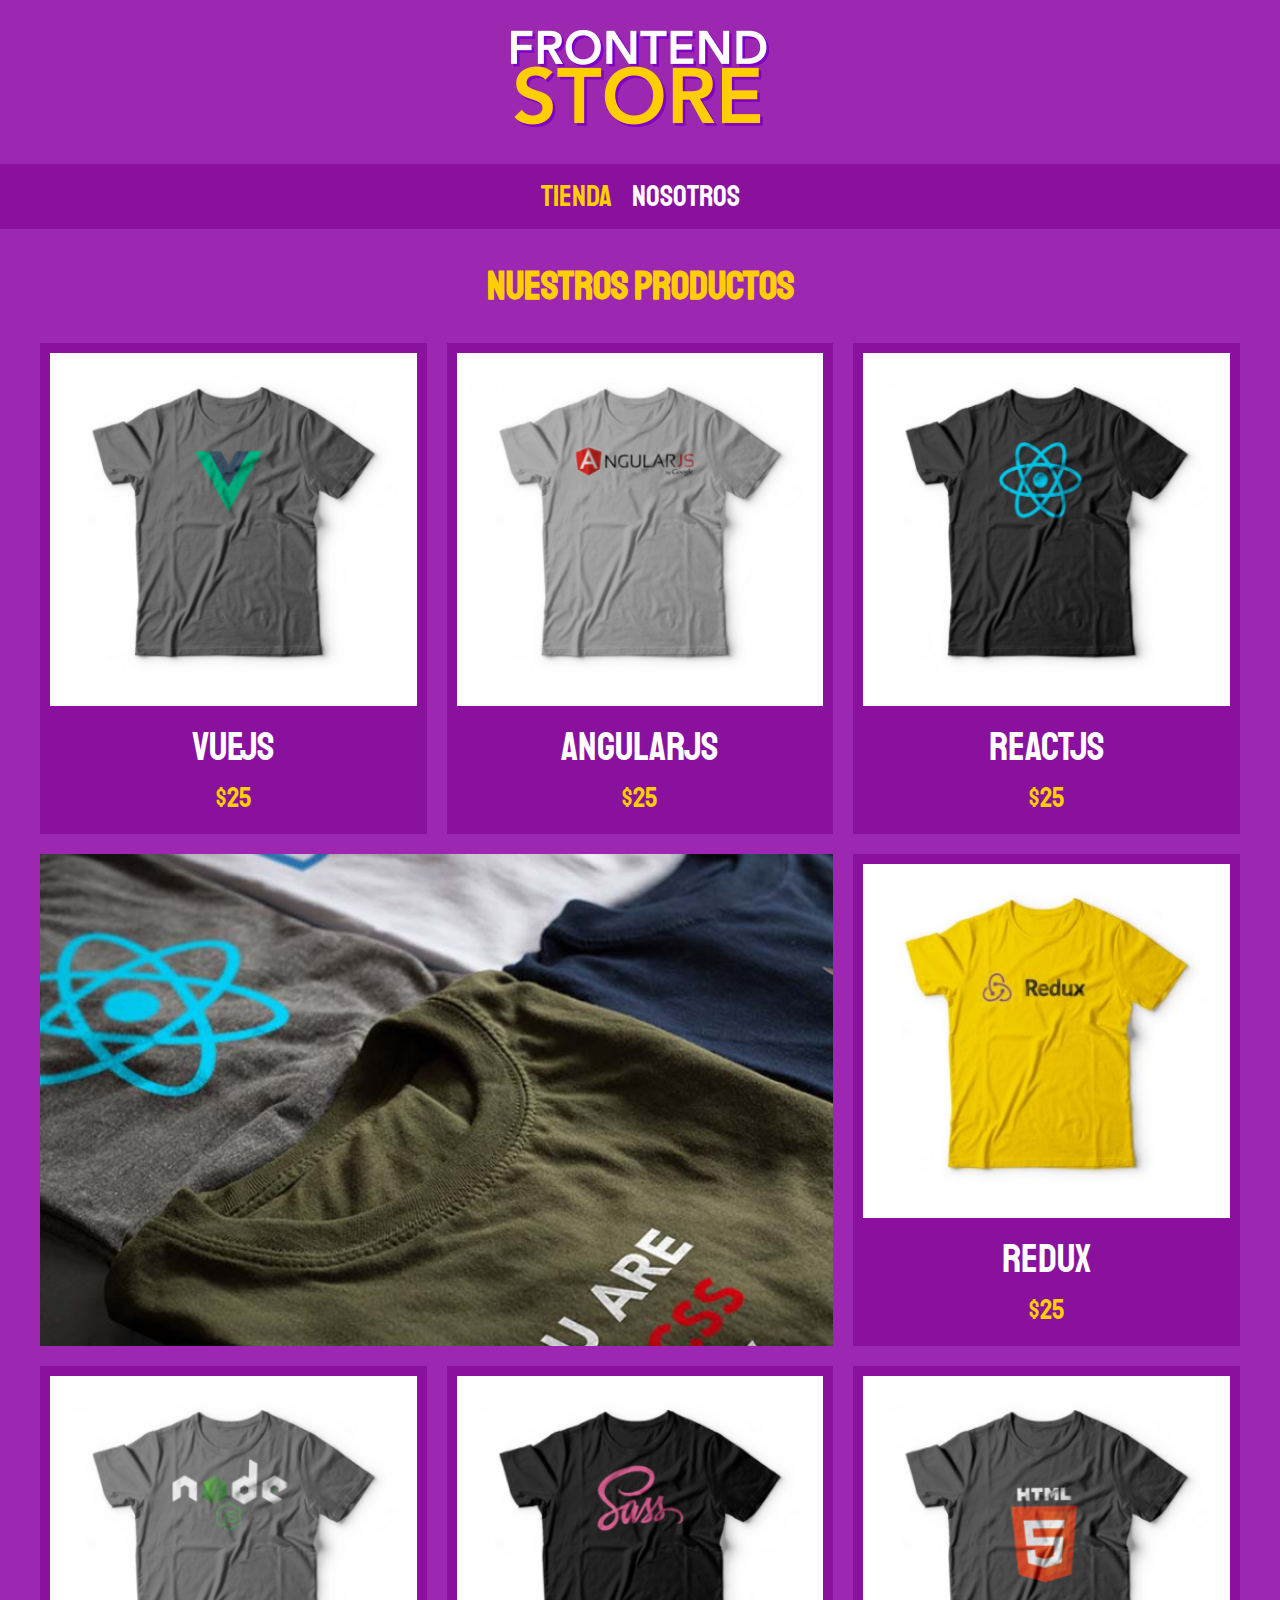
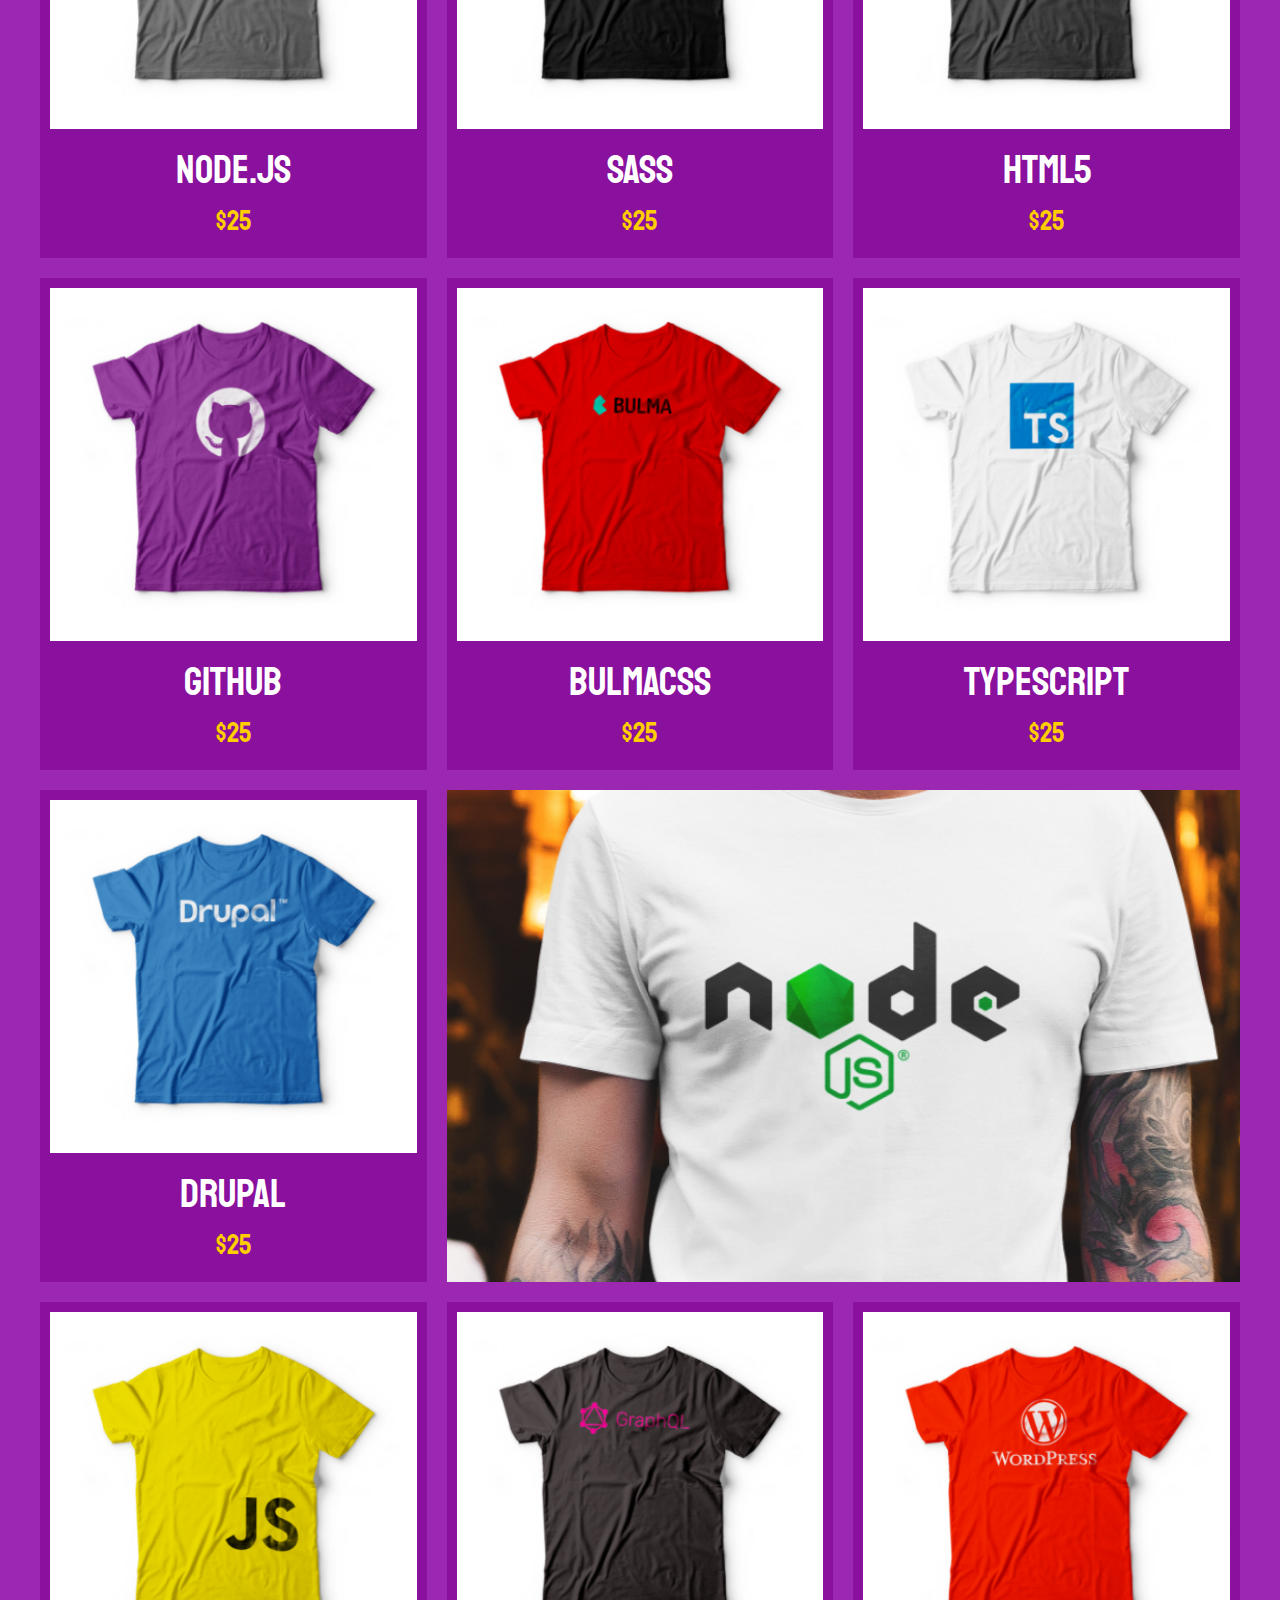
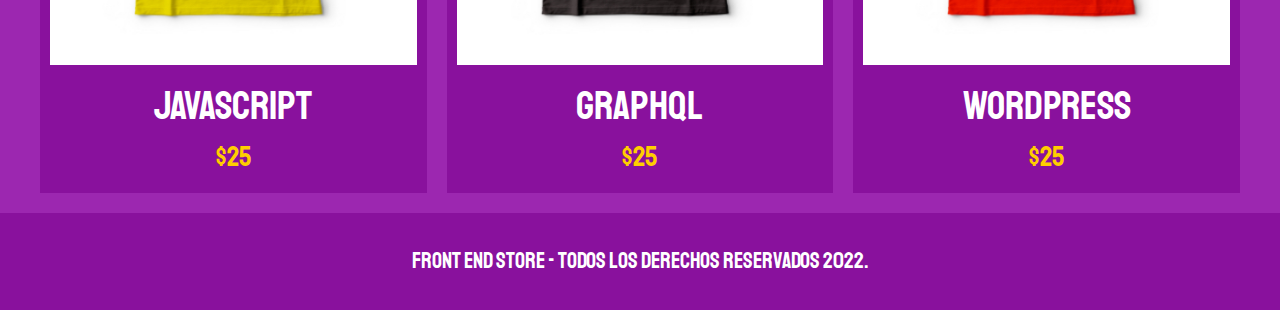
<file: TiendaVirtual/FrontEndStore_fin/index.html>
<!DOCTYPE html>
<html lang="en">
<head>
    <meta charset="UTF-8">
    <meta name="viewport" content="width=device-width, initial-scale=1.0">
    <title>FrontEnd Store</title>
    <link rel="stylesheet" href="css/normalize.css">
    <link href="https://fonts.googleapis.com/css2?family=Staatliches&display=swap" rel="stylesheet">
    <link rel="stylesheet" href="css/style.css">
</head>
<body>
    <header class="header">
        <a href="index.html">
            <img class="header__logo" src="img/logo.png" alt="Logotipo">
        </a>
    </header>

    <nav class="navegacion">
        <a class="navegacion__enlace navegacion__enlace--activo" href="index.html">Tienda</a>
        <a class="navegacion__enlace" href="nosotros.html">Nosotros</a>
    </nav>

    <main class="contenedor">
        <h1>Nuestros Productos</h1>

        <div class="grid">
            <div class="producto">
                <a href="producto.html">
                    <img class="producto__imagen" src="img/1.jpg" alt="imagen camisa">
                    <div class="producto__informacion">
                        <p class="producto__nombre">VueJS</p>
                        <p class="producto__precio">$25</p>
                    </div>
                </a>
            </div>  <!--.producto-->
            <div class="producto">
                <a href="producto.html">
                    <img class="producto__imagen" src="img/2.jpg" alt="imagen camisa">
                    <div class="producto__informacion">
                        <p class="producto__nombre">AngularJS</p>
                        <p class="producto__precio">$25</p>
                    </div>
                </a>
            </div>  <!--.producto-->
            <div class="producto">
                <a href="producto.html">
                    <img class="producto__imagen" src="img/3.jpg" alt="imagen camisa">
                    <div class="producto__informacion">
                        <p class="producto__nombre">ReactJS</p>
                        <p class="producto__precio">$25</p>
                    </div>
                </a>
            </div>  <!--.producto-->
            <div class="producto">
                <a href="producto.html">
                    <img class="producto__imagen" src="img/4.jpg" alt="imagen camisa">
                    <div class="producto__informacion">
                        <p class="producto__nombre">Redux</p>
                        <p class="producto__precio">$25</p>
                    </div>
                </a>
            </div>  <!--.producto-->
            <div class="producto">
                <a href="producto.html">
                    <img class="producto__imagen" src="img/5.jpg" alt="imagen camisa">
                    <div class="producto__informacion">
                        <p class="producto__nombre">Node.js</p>
                        <p class="producto__precio">$25</p>
                    </div>
                </a>
            </div>  <!--.producto-->
            <div class="producto">
                <a href="producto.html">
                    <img class="producto__imagen" src="img/6.jpg" alt="imagen camisa">
                    <div class="producto__informacion">
                        <p class="producto__nombre">SASS</p>
                        <p class="producto__precio">$25</p>
                    </div>
                </a>
            </div>  <!--.producto-->
            <div class="producto">
                <a href="producto.html">
                    <img class="producto__imagen" src="img/7.jpg" alt="imagen camisa">
                    <div class="producto__informacion">
                        <p class="producto__nombre">HTML5</p>
                        <p class="producto__precio">$25</p>
                    </div>
                </a>
            </div>  <!--.producto-->
            <div class="producto">
                <a href="producto.html">
                    <img class="producto__imagen" src="img/8.jpg" alt="imagen camisa">
                    <div class="producto__informacion">
                        <p class="producto__nombre">Github</p>
                        <p class="producto__precio">$25</p>
                    </div>
                </a>
            </div>  <!--.producto-->
            <div class="producto">
                <a href="producto.html">
                    <img class="producto__imagen" src="img/9.jpg" alt="imagen camisa">
                    <div class="producto__informacion">
                        <p class="producto__nombre">BulmaCSS</p>
                        <p class="producto__precio">$25</p>
                    </div>
                </a>
            </div>  <!--.producto-->
            <div class="producto">
                <a href="producto.html">
                    <img class="producto__imagen" src="img/10.jpg" alt="imagen camisa">
                    <div class="producto__informacion">
                        <p class="producto__nombre">TypeScript</p>
                        <p class="producto__precio">$25</p>
                    </div>
                </a>
            </div>  <!--.producto-->
            <div class="producto">
                <a href="producto.html">
                    <img class="producto__imagen" src="img/11.jpg" alt="imagen camisa">
                    <div class="producto__informacion">
                        <p class="producto__nombre">Drupal</p>
                        <p class="producto__precio">$25</p>
                    </div>
                </a>
            </div>  <!--.producto-->
            <div class="producto">
                <a href="producto.html">
                    <img class="producto__imagen" src="img/12.jpg" alt="imagen camisa">
                    <div class="producto__informacion">
                        <p class="producto__nombre">JavaScript</p>
                        <p class="producto__precio">$25</p>
                    </div>
                </a>
            </div>  <!--.producto-->
            <div class="producto">
                <a href="producto.html">
                    <img class="producto__imagen" src="img/13.jpg" alt="imagen camisa">
                    <div class="producto__informacion">
                        <p class="producto__nombre">GraphQL</p>
                        <p class="producto__precio">$25</p>
                    </div>
                </a>
            </div>  <!--.producto-->
            <div class="producto">
                <a href="producto.html">
                    <img class="producto__imagen" src="img/14.jpg" alt="imagen camisa">
                    <div class="producto__informacion">
                        <p class="producto__nombre">WordPress</p>
                        <p class="producto__precio">$25</p>
                    </div>
                </a>
            </div>  <!--.producto-->

            <div class="grafico grafico--camisas"></div>
            <div class="grafico grafico--node"></div>
        </div>
    </main>

    <footer class="footer">
        <p class="footer__texto">Front End Store - Todos los derechos Reservados 2022.</p>
    </footer>
    
</body>
</html>
</file>
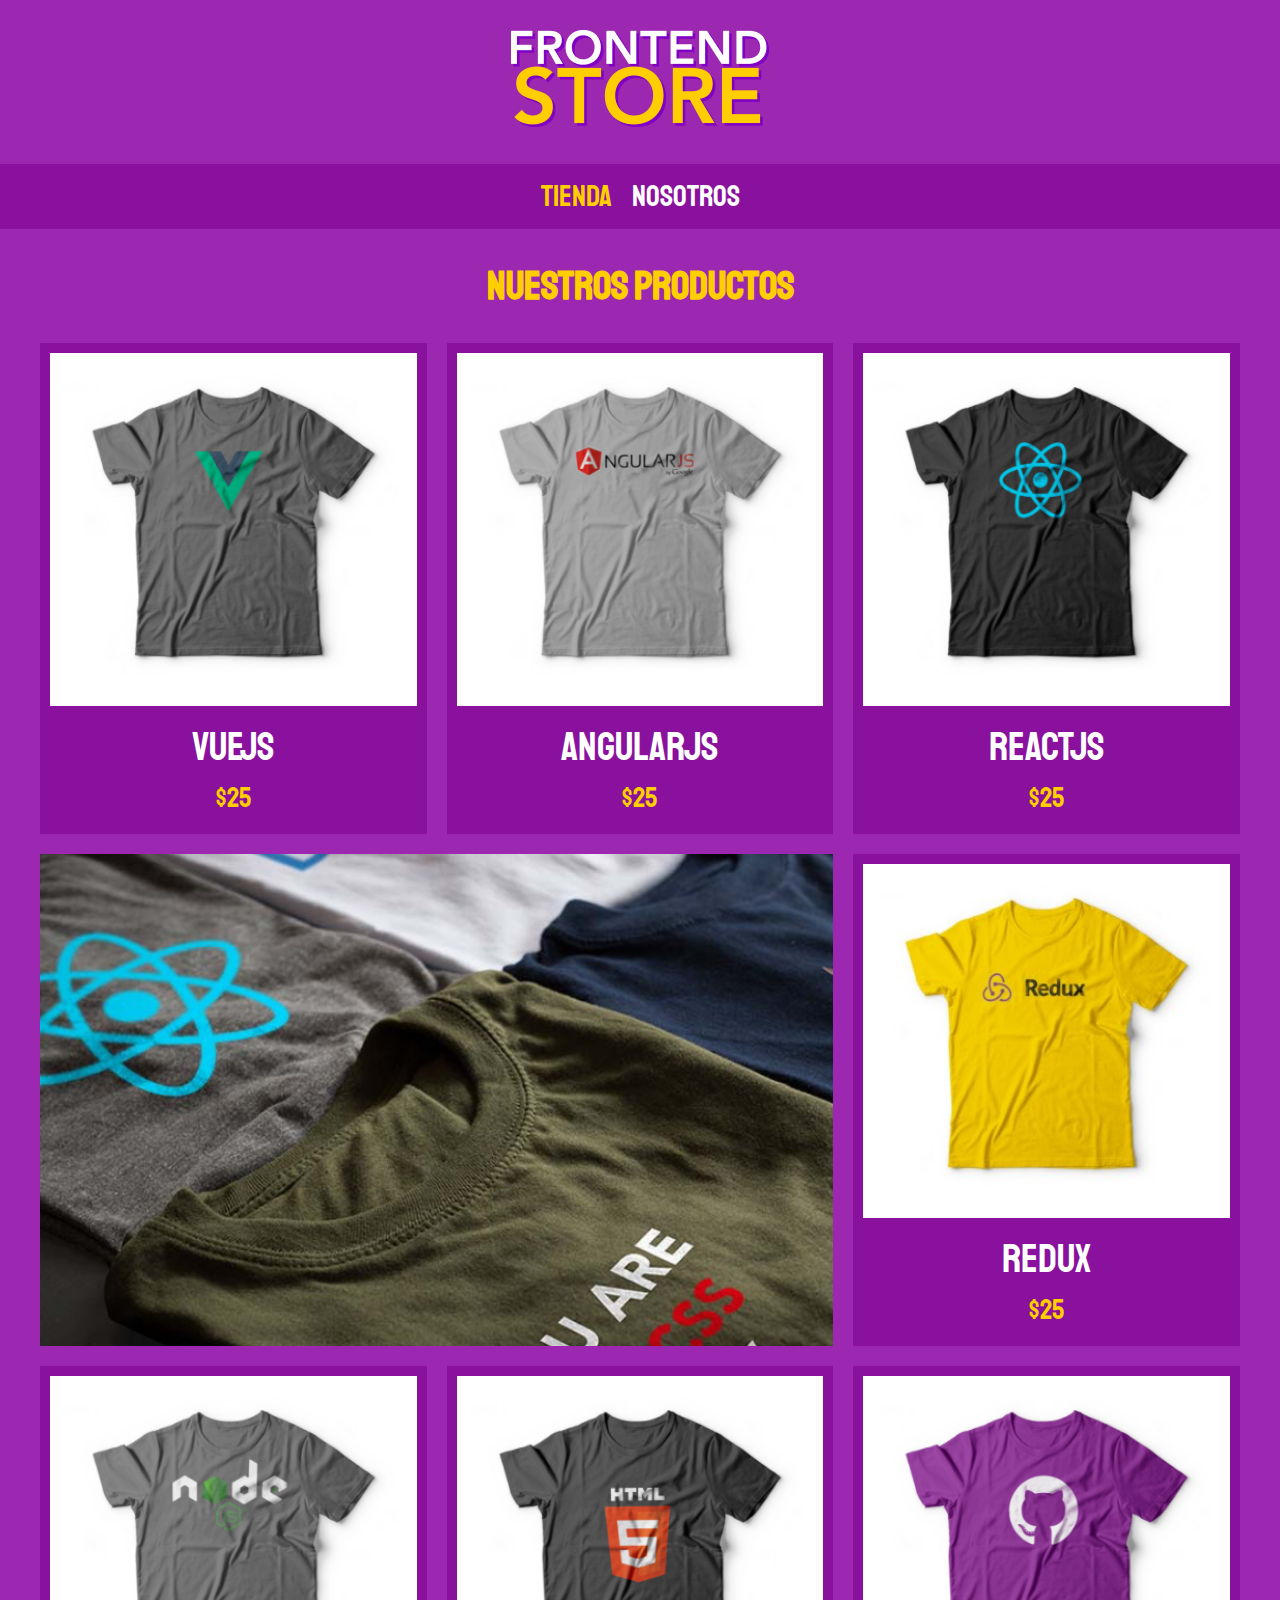
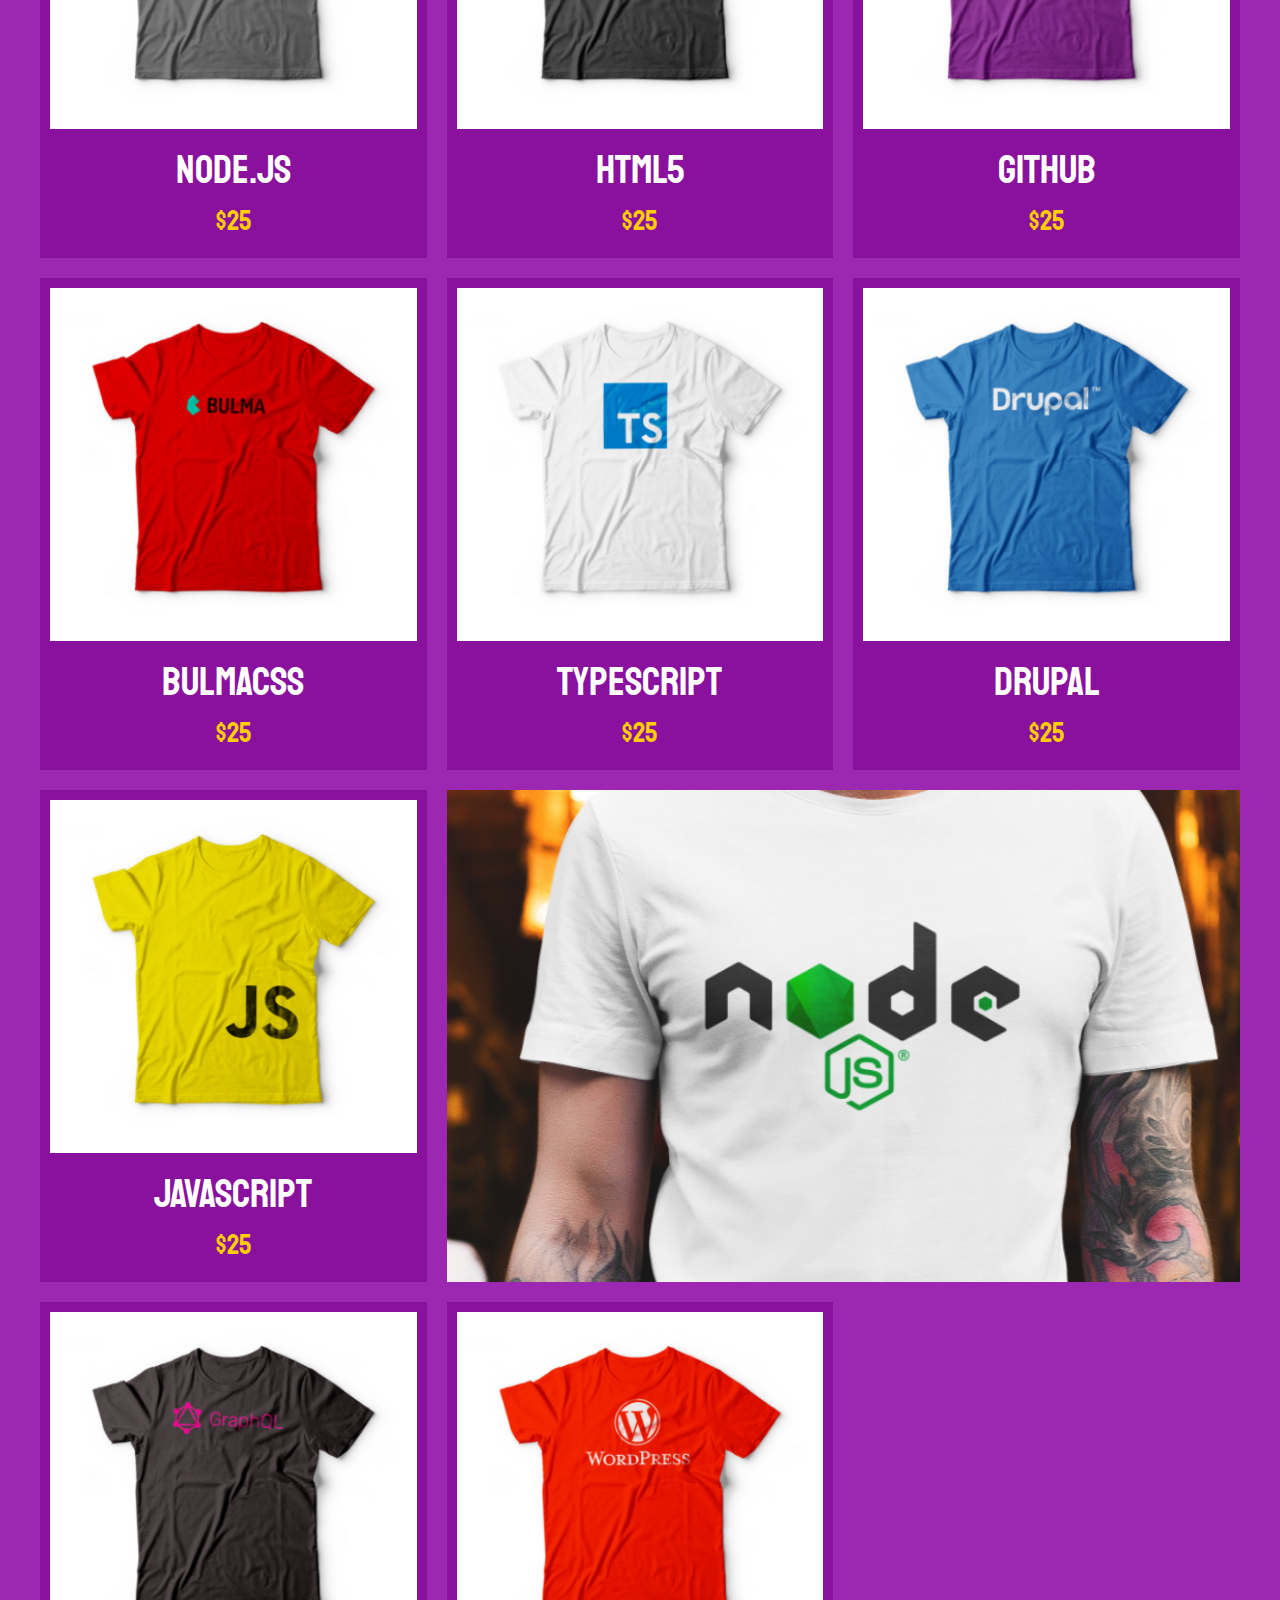
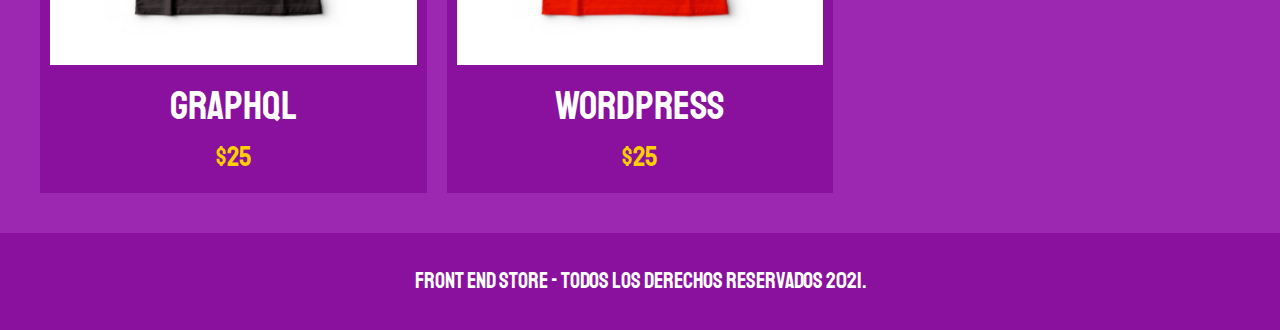
<file: TiendaVirtual/FrontEndStore_inicio/index.html>
<!DOCTYPE html>
<html lang="en">
<head>
    <meta charset="UTF-8">
    <meta http-equiv="X-UA-Compatible" content="IE=edge">
    <meta name="viewport" content="width=device-width, initial-scale=1.0">
    <title>FrontEnd Store</title>
    <link rel="stylesheet" href="css/normalize.css">  <!--enlaza con la hoja de servicio-->
    <link href="https://fonts.googleapis.com/css2?family=Staatliches&display=swap" rel="stylesheet"><!--estilo de letra-->
    <link rel="stylesheet" href="css/style.css">  <!--enlaza con la hoja de servicio-->
</head>
<body>
    <header class="header"><!--el header contiene el enlace y el logo-->
        <a href="index.html"><!--este enlace que llega a la pag principal-->
        <img class="header__logo" src="img/logo.png" alt="Logotipo"> 
        </a>
    </header>
    
    <nav class="navegacion"><!--navegador-->
        <a class="navegacion__enlace navegacion__enlace--activo" href="index.html">Tienda</a>
        <a class="navegacion__enlace" href="Nosotros.html">Nosotros</a><!--enlace a las otras paginas-->
    
    </nav>
<main class="contenedor">
    <h1>Nuestros Productos</h1>
    <div class="grid"><!--grid es la separacion de 3 bloques de elementos-->
        <div class="producto"><!--otro bloque que contiene img,precioy nombre-->
            <a href="Producto.html">
                <img class="producto__imagen" src="img/1.jpg" alt="imagen camisa">
                <div class="producto__informacion">
                    <p class="producto__nombre">VueJS</p>
                    <p class="producto__precio">$25</p>
                </div>
            </a>   
        </div><!--fin de clase producto-->
        <div class="producto"><!--otro bloque que contiene img,precioy nombre-->
            <a href="Producto.html">
                <img class="producto__imagen" src="img/2.jpg" alt="imagen camisa">
                <div class="producto__informacion">
                    <p class="producto__nombre">AngularJS</p>
                    <p class="producto__precio">$25</p>
                </div>
            </a>   
        </div><!--fin de clase producto-->
        <div class="producto"><!--otro bloque que contiene img,precioy nombre-->
            <a href="Producto.html">
                <img class="producto__imagen" src="img/3.jpg" alt="imagen camisa">
                <div class="producto__informacion">
                    <p class="producto__nombre">ReactJS</p>
                    <p class="producto__precio">$25</p>
                </div>
            </a>   
        </div><!--fin de clase producto-->
        <div class="producto"><!--otro bloque que contiene img,precioy nombre-->
            <a href="Producto.html">
                <img class="producto__imagen" src="img/4.jpg" alt="imagen camisa">
                <div class="producto__informacion">
                    <p class="producto__nombre">Redux</p>
                    <p class="producto__precio">$25</p>
                </div>
            </a>   
        </div><!--fin de clase producto-->
        <div class="producto"><!--otro bloque que contiene img,precioy nombre-->
            <a href="Producto.html">
                <img class="producto__imagen" src="img/5.jpg" alt="imagen camisa">
                <div class="producto__informacion">
                    <p class="producto__nombre">Node.js</p>
                    <p class="producto__precio">$25</p>
                </div>
            </a>   
        </div><!--fin de clase producto-->
        <div class="producto"><!--otro bloque que contiene img,precioy nombre-->
            <a href="Producto.html">
                <img class="producto__imagen" src="img/7.jpg" alt="imagen camisa">
                <div class="producto__informacion">
                    <p class="producto__nombre">HTML5</p>
                    <p class="producto__precio">$25</p>
                </div>
            </a>   
        </div><!--fin de clase producto-->
        <div class="producto"><!--otro bloque que contiene img,precioy nombre-->
            <a href="Producto.html">
                <img class="producto__imagen" src="img/8.jpg" alt="imagen camisa">
                <div class="producto__informacion">
                    <p class="producto__nombre">Github</p>
                    <p class="producto__precio">$25</p>
                </div>
            </a>   
        </div><!--fin de clase producto-->
        <div class="producto"><!--otro bloque que contiene img,precioy nombre-->
            <a href="Producto.html">
                <img class="producto__imagen" src="img/9.jpg" alt="imagen camisa">
                <div class="producto__informacion">
                    <p class="producto__nombre">BulmaCSS</p>
                    <p class="producto__precio">$25</p>
                </div>
            </a>   
        </div><!--fin de clase producto-->
        <div class="producto"><!--otro bloque que contiene img,precioy nombre-->
            <a href="Producto.html">
                <img class="producto__imagen" src="img/10.jpg" alt="imagen camisa">
                <div class="producto__informacion">
                    <p class="producto__nombre">TypeScript</p>
                    <p class="producto__precio">$25</p>
                </div>
            </a>   
        </div><!--fin de clase producto-->
        <div class="producto"><!--otro bloque que contiene img,precioy nombre-->
            <a href="Producto.html">
                <img class="producto__imagen" src="img/11.jpg" alt="imagen camisa">
                <div class="producto__informacion">
                    <p class="producto__nombre">Drupal</p>
                    <p class="producto__precio">$25</p>
                </div>
            </a>   
        </div><!--fin de clase producto-->
        <div class="producto"><!--otro bloque que contiene img,precioy nombre-->
            <a href="Producto.html">
                <img class="producto__imagen" src="img/12.jpg" alt="imagen camisa">
                <div class="producto__informacion">
                    <p class="producto__nombre">JavaScript</p>
                    <p class="producto__precio">$25</p>
                </div>
            </a>   
        </div><!--fin de clase producto-->
        <div class="producto"><!--otro bloque que contiene img,precioy nombre-->
            <a href="Producto.html">
                <img class="producto__imagen" src="img/13.jpg" alt="imagen camisa">
                <div class="producto__informacion">
                    <p class="producto__nombre">GraphQL</p>
                    <p class="producto__precio">$25</p>
                </div>
            </a>   
        </div><!--fin de clase producto-->
        <div class="producto"><!--otro bloque que contiene img,precioy nombre-->
            <a href="Producto.html">
                <img class="producto__imagen" src="img/14.jpg" alt="imagen camisa">
                <div class="producto__informacion">
                    <p class="producto__nombre">Wordpress</p>
                    <p class="producto__precio">$25</p>
                </div>
            </a>   
        </div><!--fin de clase producto-->
        <div class="grafico grafico--camisas"></div><!--bloque con modificador-->
        <div class="grafico grafico--node"></div>
    </div>
    </div>

</main>

<footer class="Footer">
    <p class= "Footer__texto">Front End Store - Todos los derechos Reservados 2021.</p>
</footer>

</body>
</html>
</file>
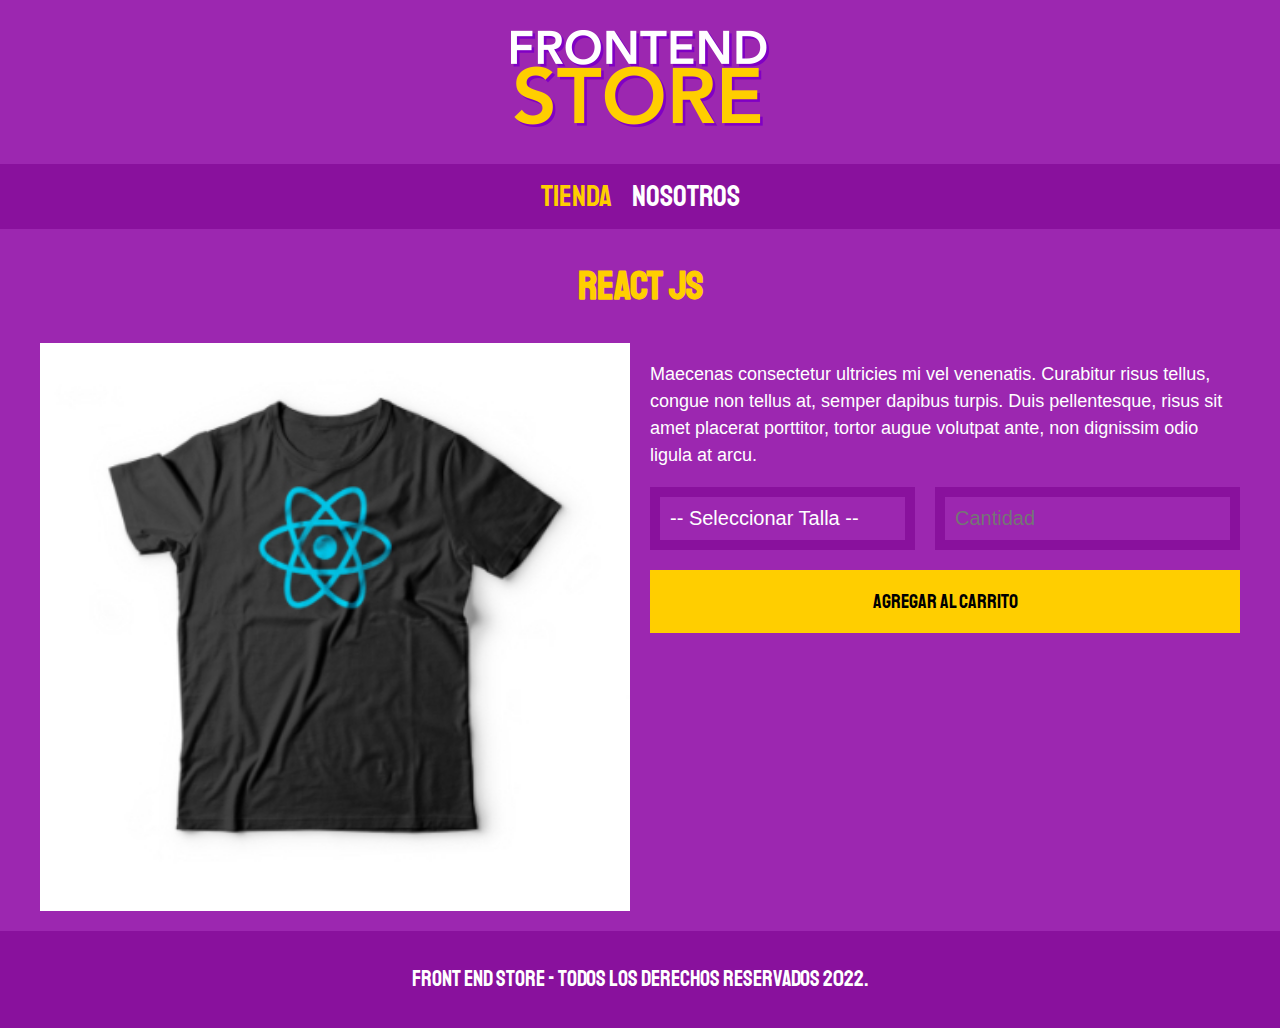
<file: TiendaVirtual/FrontEndStore_fin/producto.html>
<!DOCTYPE html>
<html lang="en">
<head>
    <meta charset="UTF-8">
    <meta name="viewport" content="width=device-width, initial-scale=1.0">
    <title>FrontEnd Store</title>
    <link rel="stylesheet" href="css/normalize.css">
    <link href="https://fonts.googleapis.com/css2?family=Staatliches&display=swap" rel="stylesheet">
    <link rel="stylesheet" href="css/style.css">
</head>
<body>
    <header class="header">
        <a href="index.html">
            <img class="header__logo" src="img/logo.png" alt="Logotipo">
        </a>
    </header>

    <nav class="navegacion">
        <a class="navegacion__enlace navegacion__enlace--activo" href="index.html">Tienda</a>
        <a class="navegacion__enlace" href="nosotros.html">Nosotros</a>
    </nav>

    <main class="contenedor">
        <h1>React JS</h1>

        <div class="camisa">
            <img class="camisa__imagen" src="img/3.jpg" alt="Imagen del Producto">

            <div class="camisa__contenido">
                <p>Maecenas consectetur ultricies mi vel venenatis. Curabitur risus tellus, congue non tellus at, semper dapibus turpis. Duis pellentesque, risus sit amet placerat porttitor, tortor augue volutpat ante, non dignissim odio ligula at arcu.</p>

                <form class="formulario">
                    <select class="formulario__campo">
                        <option disabled selected>-- Seleccionar Talla --</option>
                        <option>Chica</option>
                        <option>Mediana</option>
                        <option>Grande</option>
                    </select>
                    <input class="formulario__campo" type="number" placeholder="Cantidad" min="1">
                    <input class="formulario__submit" type="submit" value="Agregar al Carrito">
                </form>
            </div>
        </div>
    </main>

    <footer class="footer">
        <p class="footer__texto">Front End Store - Todos los derechos Reservados 2022.</p>
    </footer>
    
</body>
</html>
</file>
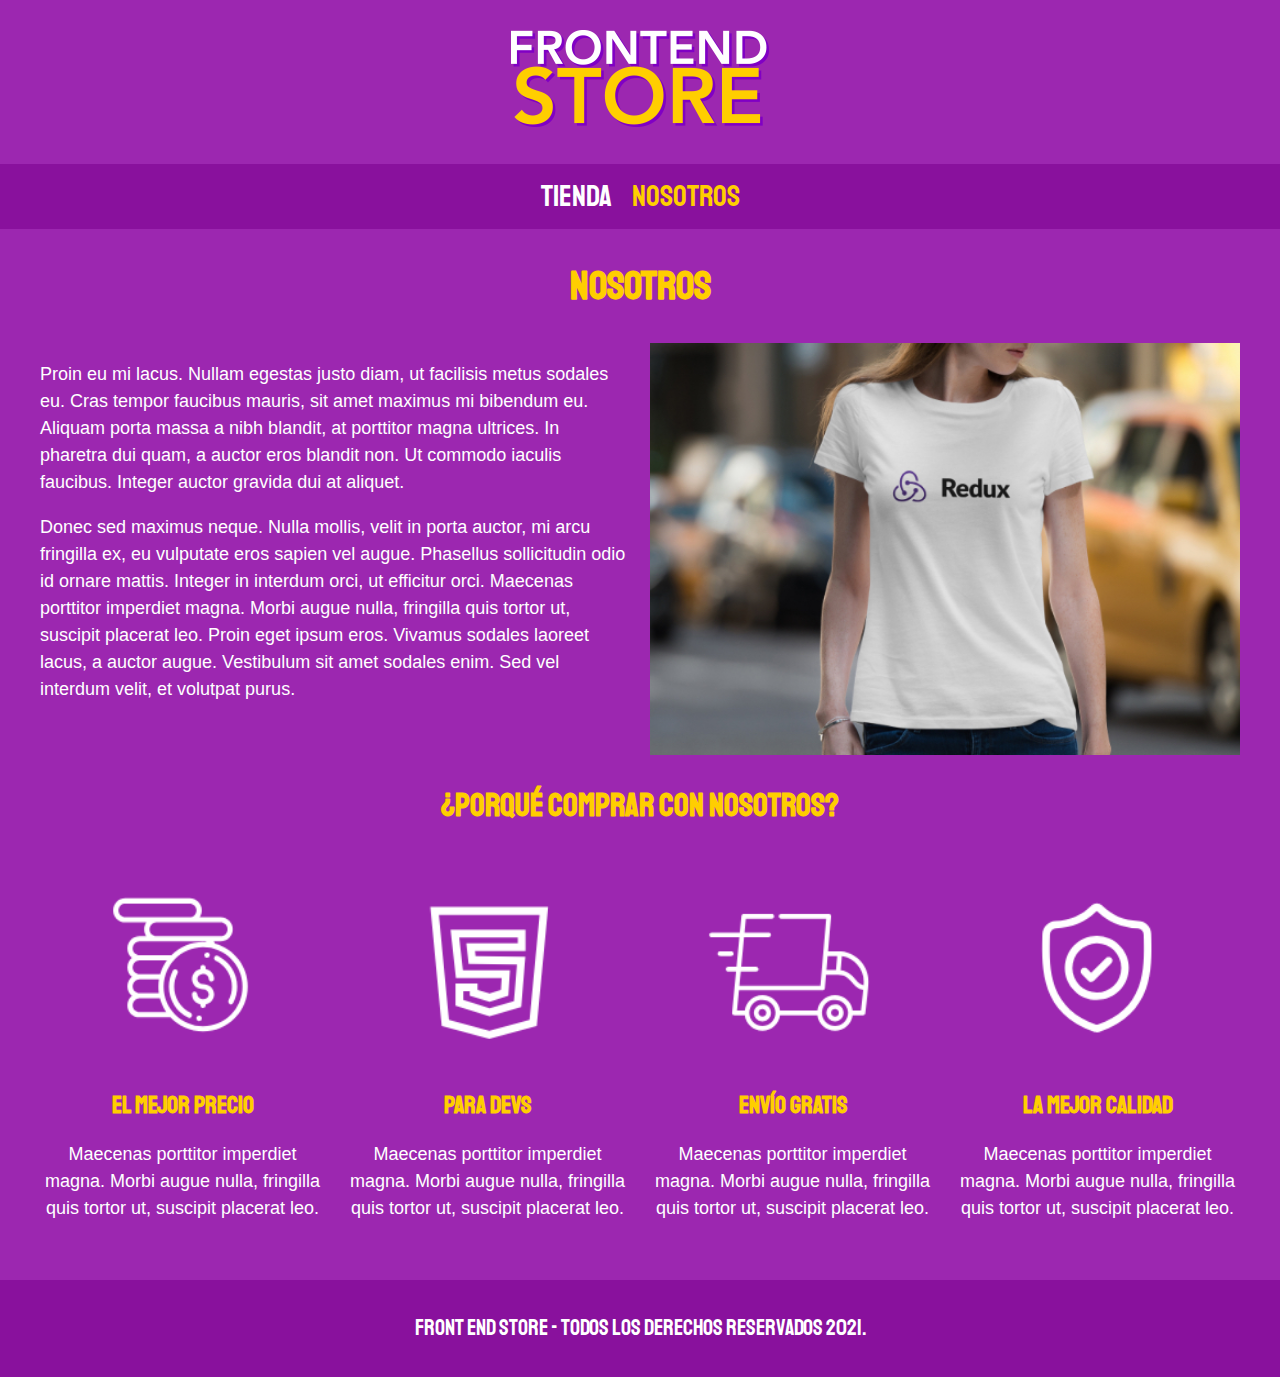
<file: TiendaVirtual/FrontEndStore_inicio/Nosotros.html>
<!DOCTYPE html>
<html lang="en">
<head>
    <meta charset="UTF-8">
    <meta http-equiv="X-UA-Compatible" content="IE=edge">
    <meta name="viewport" content="width=device-width, initial-scale=1.0">
    <title>FrontEnd Store</title>
    <link rel="stylesheet" href="css/normalize.css">  <!--enlaza con la hoja de servicio-->
    <link href="https://fonts.googleapis.com/css2?family=Staatliches&display=swap" rel="stylesheet"><!--estilo de letra-->
    <link rel="stylesheet" href="css/style.css">  <!--enlaza con la hoja de servicio-->
</head>
<body>
    <header class="header"><!--el header contiene el enlace y el logo-->
        <a href="index.html"><!--este enlace que llega a la pag principal-->
        <img class="header__logo" src="img/logo.png" alt="Logotipo"> 
        </a>
    </header>
    
    <nav class="navegacion"><!--navegador-->
        <a class="navegacion__enlace" href="index.html">Tienda</a>
        <a class="navegacion__enlace navegacion__enlace--activo" href="Nosotros.html">Nosotros</a>
    
    </nav>
<main class="contenedor">
    <h1>Nosotros</h1>
 <div class="nosotros">
    <div class="nosotros__contenido">
        <p>Proin eu mi lacus. Nullam egestas justo diam, ut facilisis metus sodales eu. Cras tempor 
            faucibus mauris, sit amet maximus mi bibendum eu. Aliquam porta massa a nibh blandit, at 
            porttitor magna ultrices. In pharetra dui quam, a auctor eros blandit non. Ut commodo iaculis
             faucibus. Integer auctor gravida dui at aliquet. </p>
            <p>Donec sed maximus neque. Nulla mollis, velit in porta auctor, mi arcu fringilla ex, eu
            vulputate eros sapien vel augue. Phasellus sollicitudin odio id ornare mattis. Integer in
            interdum orci, ut efficitur orci. Maecenas porttitor imperdiet magna. Morbi augue nulla, 
            fringilla quis tortor ut, suscipit placerat leo. Proin eget ipsum eros. Vivamus sodales 
            laoreet lacus, a auctor augue. Vestibulum sit amet sodales enim. Sed vel interdum velit,
            et volutpat purus.</p>
        </p>
    </div> 
    <img class="nosotros__imagen" src="img/nosotros.jpg" alt="imagen-nosotros">
 </div>
</main>
<section class="contenedor comprar">
    <h2 class="compra__titulo">¿Porqué comprar con nosotros?</h2>
    <div class="bloques">
        <div class="bloque">
            <img class= "bloque__imagen" src="img/icono_1.png" alt="porque comprar">
            <h3 class="bloque__titulo">El Mejor Precio</h3>
            <p> Maecenas porttitor imperdiet magna. Morbi augue nulla, fringilla quis tortor ut, 
                suscipit placerat leo.</p>
        </div><!--bloque-->

        <div class="bloque">
            <img class= "bloque__imagen" src="img/icono_2.png" alt="porque comprar">
            <h3 class="bloque__titulo">Para Devs</h3>
            <p> Maecenas porttitor imperdiet magna. Morbi augue nulla, fringilla quis tortor ut, 
                suscipit placerat leo.</p>
        </div><!--bloque-->

        <div class="bloque">
            <img class= "bloque__imagen" src="img/icono_3.png" alt="porque comprar">
            <h3 class="bloque__titulo">Envío Gratis</h3>
            <p> Maecenas porttitor imperdiet magna. Morbi augue nulla, fringilla quis tortor ut, 
                suscipit placerat leo.</p>
        </div><!--bloque-->

        <div class="bloque">
            <img class= "bloque__imagen" src="img/icono_4.png" alt="porque comprar">
            <h3 class="bloque__titulo">La Mejor Calidad</h3>
            <p> Maecenas porttitor imperdiet magna. Morbi augue nulla, fringilla quis tortor ut, 
                suscipit placerat leo.</p>
        </div><!--bloque-->


    </div><!--bloquessss-->
</section>

<footer class="Footer">
    <p class= "Footer__texto">Front End Store - Todos los derechos Reservados 2021.</p>
</footer>

</body>
</html>
</file>
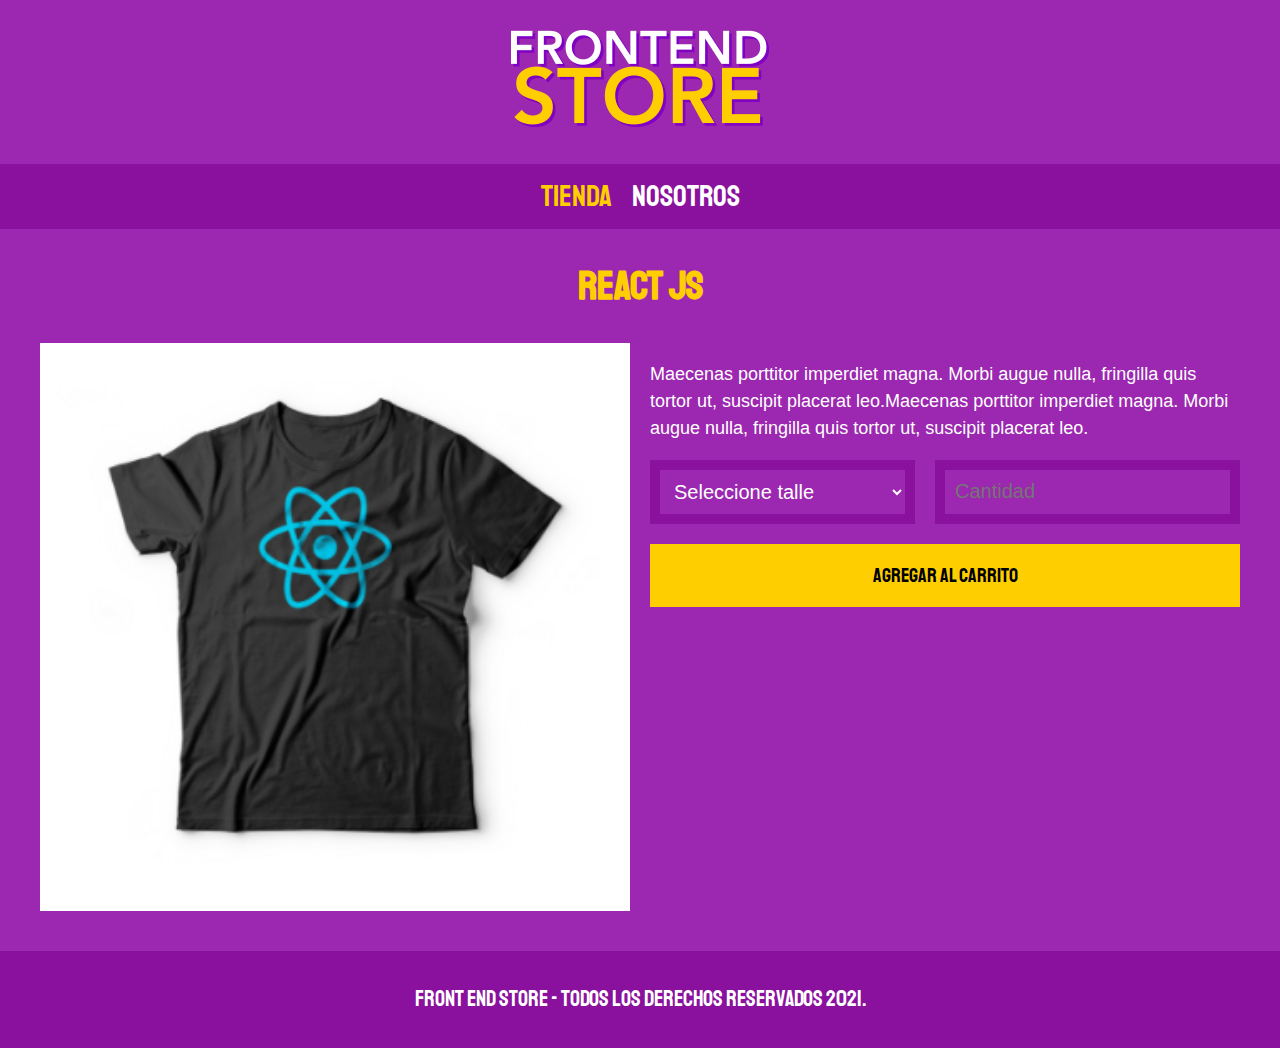
<file: TiendaVirtual/FrontEndStore_inicio/Producto.html>
<!DOCTYPE html>
<html lang="en">
<head>
    <meta charset="UTF-8">
    <meta http-equiv="X-UA-Compatible" content="IE=edge">
    <meta name="viewport" content="width=device-width, initial-scale=1.0">
    <title>FrontEnd Store</title>
    <link rel="stylesheet" href="css/normalize.css">  <!--enlaza con la hoja de servicio-->
    <link href="https://fonts.googleapis.com/css2?family=Staatliches&display=swap" rel="stylesheet"><!--estilo de letra-->
    <link rel="stylesheet" href="css/style.css">  <!--enlaza con la hoja de servicio-->
</head>
<body>
    <header class="header"><!--el header contiene el enlace y el logo-->
        <a href="index.html"><!--este enlace que llega a la pag principal-->
        <img class="header__logo" src="img/logo.png" alt="Logotipo"> 
        </a>
    </header>
    
    <nav class="navegacion"><!--navegador-->
        <a class="navegacion__enlace navegacion__enlace--activo" href="index.html">Tienda</a>
        <a class="navegacion__enlace" href="Nosotros.html">Nosotros</a>
    
    </nav>
<main class="contenedor">
    <h1>React JS</h1>
    <div class="camisa">
        <img class="camisa__imagen" src="img/3.jpg" alt="imagen de producto">
        <div class="camida__contenido">
            <p>
                Maecenas porttitor imperdiet magna. Morbi augue nulla, fringilla quis tortor ut, 
                suscipit placerat leo.Maecenas porttitor imperdiet magna. Morbi augue nulla, fringilla quis tortor ut, 
                suscipit placerat leo.
            </p>
            <form class="formulario" action=""><!--esto es un comboBox-->
                <select class="formulario__campo" name="Talle" id="">
                    <option disabled selected>Seleccione talle</option>
                    <!--disable no permite que se seleccione y selected aparece 1º-->
                    <option value="">Chica</option>
                    <option value="">Mediana</option>
                    <option value="">Grande</option>
                </select>
                <input class="formulario__campo" type="number" placeholder="Cantidad" min="1">
                <!--Type num solo ingresa numero, placeholder lo que aparece , min es minimo-->   
                <input class="formulario__submit" type="submit" value="Agregar al carrito"><!--boton-->
            </form><!--Fin de formulario-->
        </div>
    
    </div>

</main>

<footer class="Footer">
    <p class= "Footer__texto">Front End Store - Todos los derechos Reservados 2021.</p>
</footer>

</body>
</html>
</file>
<file: TiendaVirtual/FrontEndStore_fin/css/style.css>
:root {
    --primario: #9C27B0;
    --primarioOscuro: #89119D;
    --secundario: #FFCE00;
    --secundarioOscuro: rgb(233, 187, 2);
    --blanco: #FFF;
    --negro: #000;

    --fuentePrincipal: 'Staatliches', cursive;
}

html {
    box-sizing: border-box;
    font-size: 62.5%; 
}

*, *:before, *:after {
    box-sizing: inherit;
}

/** Globales **/
body {
    background-color: var(--primario);
    font-size: 1.6rem;
    line-height: 1.5;
}
p {
    font-size: 1.8rem;
    font-family: Arial, Helvetica, sans-serif;
    color: var(--blanco);
}
a {
    text-decoration: none;
}
img {
    width: 100%;
}
.contenedor {
    max-width: 120rem;
    margin: 0 auto;
}
h1, h2, h3 {
    text-align: center;
    color: var(--secundario);
    font-family: var(--fuentePrincipal);
}
h1 {
    font-size: 4rem;
}
h2 {
    font-size: 3.2rem;
}
h3 {
    font-size: 2.4rem;
}

/** Header **/
.header {
    display: flex;
    justify-content: center;
}
.header__logo {
    margin: 3rem 0;
}
/** Footer **/
.footer {
    background-color: var(--primarioOscuro);
    padding: 1rem 0;
    margin-top: 2rem;
}
.footer__texto {
    font-family: var(--fuentePrincipal);
    text-align: center;
    font-size: 2.2rem;
}
/** Navegacion **/
.navegacion {
    background-color: var(--primarioOscuro);
    padding: 1rem 0;
    display: flex;
    justify-content: center;
    gap: 2rem; 
}
.navegacion__enlace {
    font-family: var(--fuentePrincipal);
    color: var(--blanco);
    font-size: 3rem;
}
.navegacion__enlace--activo,
.navegacion__enlace:hover {
    color: var(--secundario);
}

/** Grid **/
.grid {
    display: grid;
    grid-template-columns: repeat(2, 1fr);
    gap: 2rem;
}
@media (min-width: 768px) {
    .grid {
        grid-template-columns: repeat(3, 1fr);
    }
}

/** Productos **/
.producto {
    background-color: var(--primarioOscuro);
    padding: 1rem;
}

.producto__nombre {
    font-size: 4rem;
}
.producto__precio {
    font-size: 2.8rem;
    color: var(--secundario);
}
.producto__nombre,
.producto__precio {
    font-family: var(--fuentePrincipal);
    margin: 1rem 0;
    text-align: center;
    line-height: 1.2;
}

/** Graficos **/
.grafico {
    min-height: 30rem;
    background-repeat: no-repeat;
    background-size: cover;
    grid-column: 1 / 3;
}
.grafico--camisas {
    grid-row: 2 / 3;
    background-image: url(../img/grafico1.jpg);
}
.grafico--node {
    background-image: url(../img/grafico2.jpg);
    grid-row: 8 / 9;
}

@media (min-width: 768px) {
    .grafico--node {
        grid-row: 5 / 6;
        grid-column: 2 / 4;
    }
}

/** Nosotros **/
.nosotros {
    display: grid;
    grid-template-rows: repeat(2, auto);
}
@media (min-width: 768px) {
    .nosotros {
        grid-template-columns: repeat(2, 1fr);
        column-gap: 2rem;
    }
}
.nosotros__imagen {
    grid-row: 1 / 2;
}
@media (min-width: 768px) {
    .nosotros__imagen {
       grid-column: 2 / 3;
    }
}

/** Bloques **/
.bloques {
    display: grid;
    grid-template-columns: repeat(2, 1fr);
    gap: 2rem;
}
@media (min-width: 768px) {
    .bloques {
        grid-template-columns: repeat(4, 1fr);
    }
}

.bloque {
    text-align: center;
}

.bloque__titulo {
    margin: 0;
}

/** Pagina del Producto **/
@media (min-width: 768px) {
    .camisa {
        display: grid;
        grid-template-columns: repeat(2, 1fr);
        column-gap: 2rem;
    }
}

.formulario {
    display: grid;
    grid-template-columns: repeat(2, 1fr);
    gap: 2rem;
}
.formulario__campo {
   border: 1rem solid var(--primarioOscuro);
   background-color: transparent;
   color: var(--blanco);
   font-size: 2rem;
   font-family: Arial, Helvetica, sans-serif;
   padding: 1rem;
   appearance: none;
}
.formulario__submit {
    background-color: var(--secundario);
    border: none;
    font-size: 2rem;
    font-family: var(--fuentePrincipal);
    padding: 2rem;
    transition: background-color .3s ease;
    grid-column: 1 / 3;
}
.formulario__submit:hover {
    cursor: pointer;
    background-color: var(--secundarioOscuro);
}
</file>
<file: TiendaVirtual/FrontEndStore_inicio/css/style.css>
:root{/*variables*/
--primario: #9c27b0;
--primarioOscuro:#89119d;
--secundario : #ffce00;
--secundarioOscuro: rgb(233,287,2);
--blanco:#fff;
--negro:#000;

--fuentePrincipal:'Staatliches', cursive;
}

html{
    box-sizing: border-box;
    font-size: 62.5%;/*esto es lo que permite que un 1rem=10pix*/
}

*,*::before,*::after{
    box-sizing: inherit;
}

/*Globales*/
body{
     background-color: var(--primario);/*color del fondo de todo la pag*/
     font-size: 1.6rem;
     line-height: 1.5; /*interlineado*/
     }

p{/*todos los parrafos  van a tener lo definido aca*/
     font-size: 1.8rem;/*tamaño de letra*/
     font-family: Arial, Helvetica, sans-serif;/*tipo de letra*/
     color: var(--blanco);/*color de letra*/
 }
a{/*aca defin que los enlaces no tienen interlineado?*/
    text-decoration: none;
}
img{/*todas las imagenes */
width: 100%;
}

.contenedor{
    max-width: 120rem;/*contenedor de este tamaño*/
    margin:0 auto;/*centra el contenido del contenedor*/
}

h1,h2,h2{
    text-align: center;/*alinea el texto en el centro de los titulos*/
    color: var(--secundario);
    font-family: var(--fuentePrincipal);
}
h1{
    font-size: 4rem;
}
h2{
    font-size: 3.2rem;
}
h3{
    font-size: 2.4rem;
}

/*header*/
.header{
    display: flex;
    justify-content: center;
}
.header__logo{
    margin: 3rem 0;
}
/*Footer*/
.Footer{/*Renglon donde dice los derechos reservados*/
    background-color: var(--primarioOscuro);
    padding: 1rem 0;
    margin-top: 4rem;
}
.Footer__texto{
    font-family: var(--fuentePrincipal);
    text-align: center;
    font-size: 2.2rem;
}

.navegacion{
background-color: var(--primarioOscuro);
padding: 1rem 0;
display: flex;
justify-content: center;
gap: 2rem;/*me separa los elemento dentro del flex/navegador*/
}
.navegacion__enlace{
font-family: var(--fuentePrincipal);/*tipo de letra*/
color: var(--blanco);
font-size: 3rem;/*tamaño de la letra */
}
/*.navegacion__enlace:last-of-type{/*selecciona el ultimo elemento de este navegador*/
/*margin-right: 0;/*---aplica un margen de cero al ultimo elemento}*/

.navegacion__enlace--activo,
.navegacion__enlace:hover{
    color:var(--secundario)/*cambia a este color cuando me posiciono en el enlace*/
}
/*Grid*/
.grid{
    display: grid;
    grid-template-columns: repeat(2, 1fr);
   /* column-gap: 2rem;/*le da separacion a las columnas del grid*/
   /* row-gap: 2rem;/*separacion de filas*/
    gap: 2rem;/*es el column y row juntos*/
}
@media(min-width:768px)
{
    .grid{
        grid-template-columns: repeat(3, 1fr);
    }
}



/*Producto*/
.producto{
    background-color: var(--primarioOscuro);
    padding: 1rem;/*le da separacion */
} 
.producto__nombre{
font-size: 4rem;
}
.producto__precio{
font-size: 2.8rem;
color: var(--secundario);
}
.producto__nombre,
.producto__precio{
    font-family: var(--fuentePrincipal);
    margin: 1rem 0;/*le pongo menos margin q x defecto*/
    text-align: center;/*centra el texto*/
    line-height: 1.2;/*interlineado*/
}
/*Graficos de camisas*/
.grafico{
min-height: 30rem;
background-repeat: no-repeat;/*hace que no se repita la imagen*/
background-size: cover;/*hace que la imagen tome el espacio completo*/
grid-column: 1/3;
}

.grafico--camisas{
    grid-row: 2/3;  
    background-image: url(../img/grafico1.jpg);
}
.grafico--node{
    background-image: url(../img/grafico2.jpg);
    grid-row: 8/9;
}
@media(min-width:768px){
    .grafico--node{
        grid-row: 5/6;
        grid-column: 2/4;
    }
}
/*nosotros*/

@media(min-width:768px){
    .nosotros{
        display: grid;
        grid-template-columns: repeat(2,1fr);
        column-gap: 2rem;
    }
}
.nosotros{
    display: grid;
    grid-template-rows: (2,auto);
}

.nosotros__imagen{
   grid-row: 1/2;
}
@media(min-width:768px){
    .nosotros__imagen{
        grid-column: 2/3;
    }
}

/*Bloques*/
.bloques{
    display: grid;
    grid-template-columns: repeat(2, 1fr);/*lo div en 4 columnas*/
    gap: 2rem;
}
@media(min-width:768px){
    .bloques{
    grid-template-columns: repeat(4,1fr);
    }
}
.bloque{
text-align: center;
}
.bloque__titulo{
    margin: 0;
    color: var(--secundario);
    font-family: var(--fuentePrincipal);
}
/*pagina del producto*/
@media(min-width:768px){
    .camisa{
        display: grid;
        grid-template-columns: repeat(2, 1fr);
        column-gap: 2rem; 
    }
}
.formulario{
    display: grid;
    grid-template-columns: repeat(2,1fr);
    gap: 2rem;
}
.formulario__campo{
    /*border:var(--primarioOscuro);
    border-width: 1rem;
    border-style: solid;*/
    border:1rem solid var(--primarioOscuro);
    background-color: var(--primario);
    color: var(--blanco);/*letras blancas*/
    font-size: 2rem;
    font-family: Arial, Helvetica, sans-serif;
    padding: 1rem;
    /*appearance: none; le saca la flechita para abajo del combobox*/
}
.formulario__submit{
    font-family: var(--fuentePrincipal);
    background-color: var(--secundario);
    border: none;
    font-size: 2rem;
    padding:2rem;
    transition: background-color .3s ease;/*efecto degradado en 3seg este color al de hover*/
    grid-column: 1/ 3;
}
.formulario__submit:hover{
    cursor: pointer;/*hace que aparezca la manito cuando estas sobre*/
                   /*el elemento*/
    background-color: #ff9100;
    /*hace que tome el color oscuro cuando esta sobre el boton*/
}
</file>
